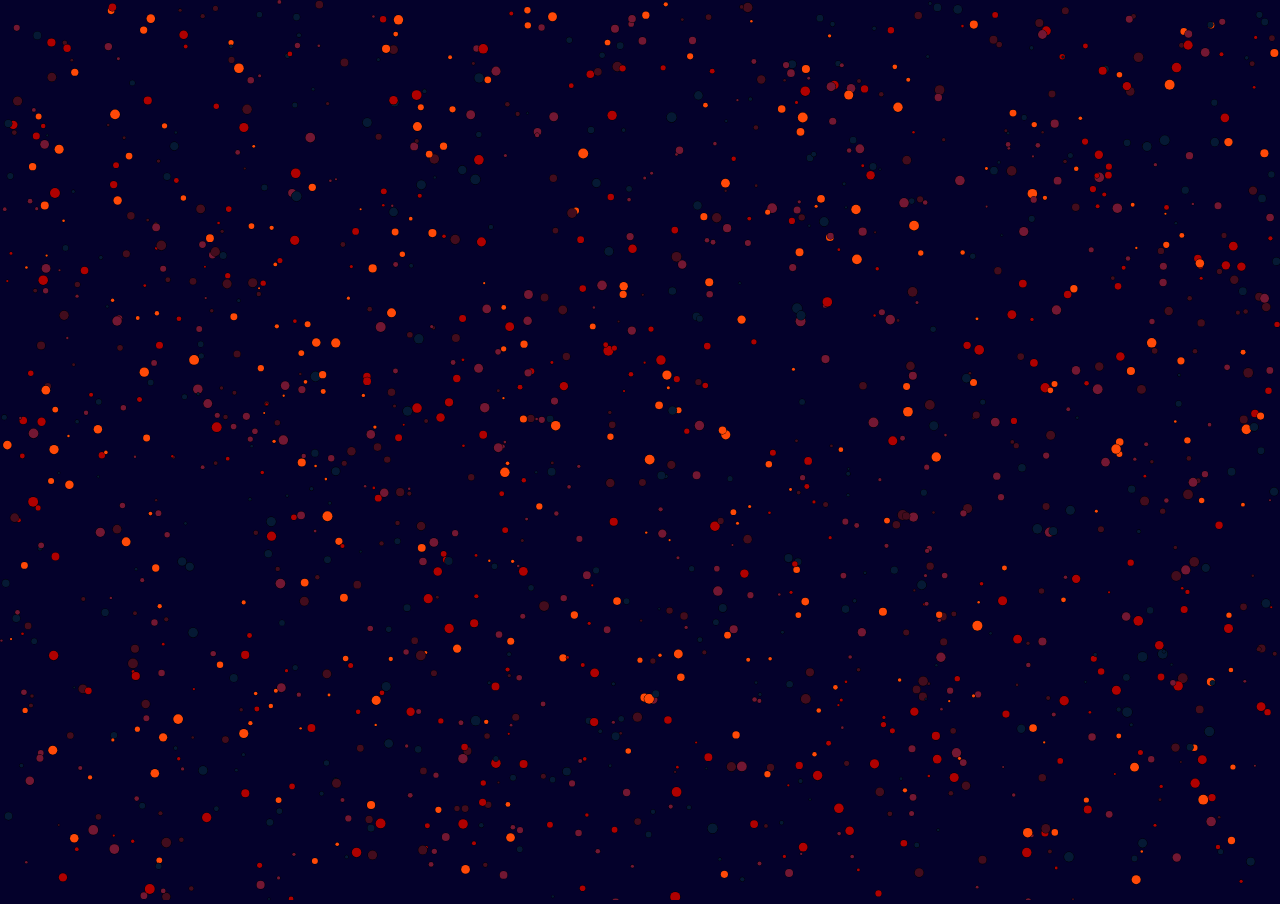
<file: index.html>
<!doctype html>
<html lang="en">
<head>
    <meta charset="UTF-8">
    <meta name="viewport"
          content="width=device-width, user-scalable=no, initial-scale=1.0, maximum-scale=1.0, minimum-scale=1.0">
    <meta http-equiv="X-UA-Compatible" content="ie=edge">
    <title>Canvas resize</title>
    <style type="text/css">

        body {
            margin: 0;
            background-color: #04012B;
        }
    </style>
</head>
<body>

<canvas></canvas>
<script src="canvas.js"></script>

</body>
</html>
</file>
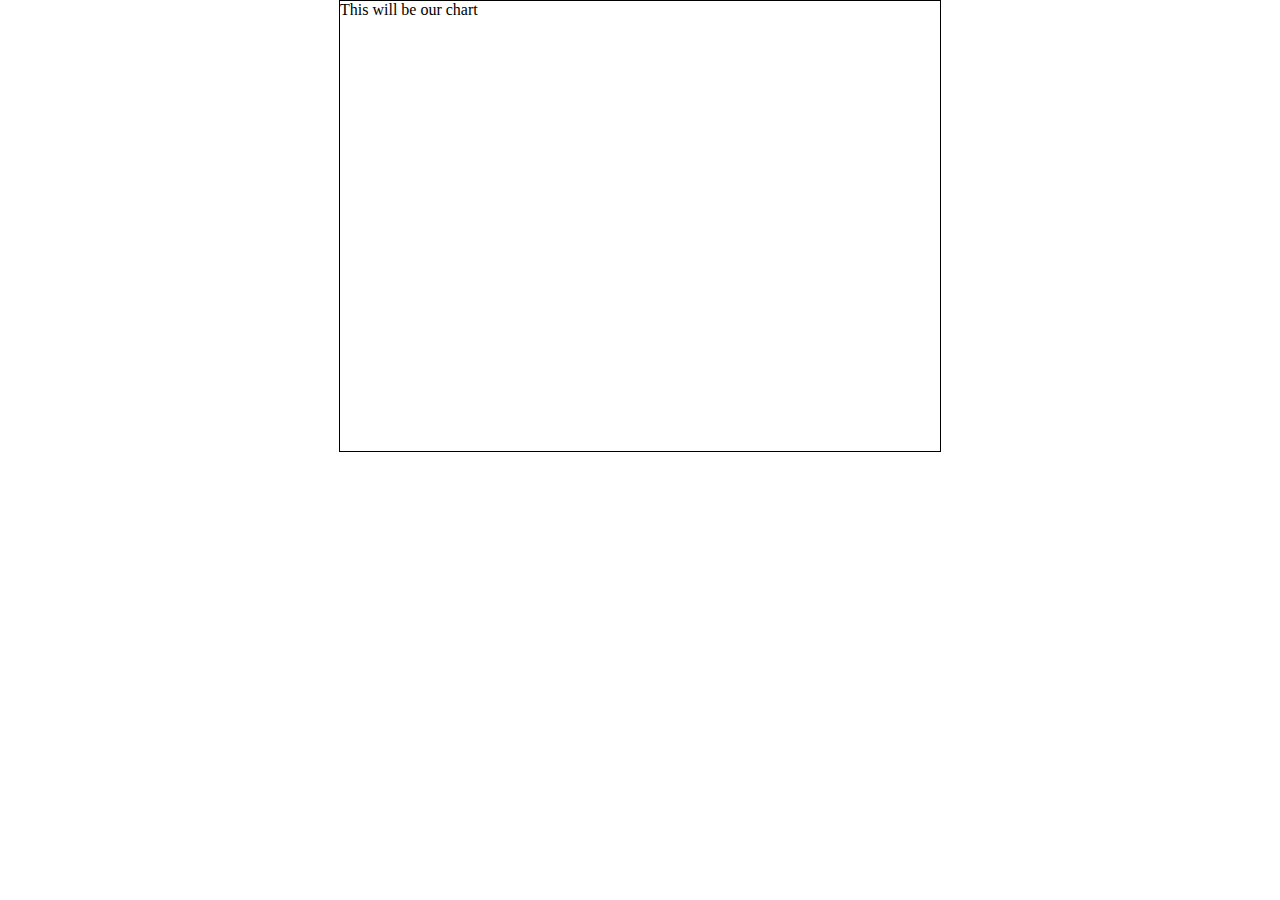
<file: exercise2/bar chart library/index.html>
<!doctype html>
<html lang="en">
<head>
    <meta charset="UTF-8">
    <meta name="viewport"
          content="width=device-width, user-scalable=no, initial-scale=1.0, maximum-scale=1.0, minimum-scale=1.0">
    <meta http-equiv="X-UA-Compatible" content="ie=edge">
    <title>Document</title>
    <link href="style.css" rel="stylesheet" />
</head>
<body>

<div id="chart">This will be our chart</div>

<script src="canvas.js"></script>
<script src="bar.js"></script>


</body>
</html>
</file>
<file: exercise2/bar chart library/style.css>
* {
    margin: 0px auto;
    padding: 0px;
}
#chart {
    width: 600px;
    height: 450px;
    margin: 0 auto;
    border: 1px solid #000;
}
</file>
